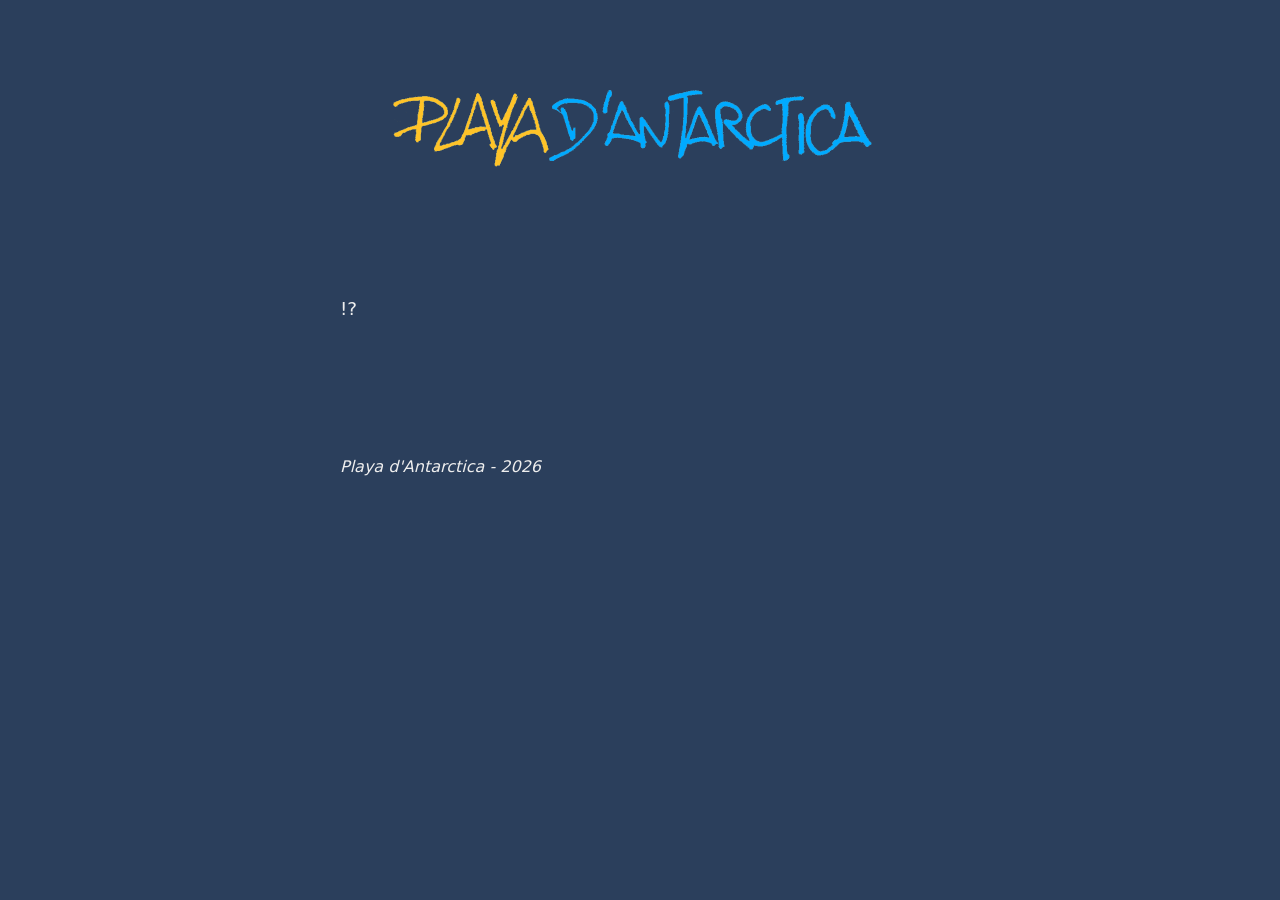
<file: index.html>
<!DOCTYPE html>
<html lang="fr">
<head>
  <meta charset="UTF-8">
  <meta name="viewport" content="width=device-width, initial-scale=1.0">
  <title>Playa d'Antarctica</title>
  <link rel="stylesheet" href="style.css">
</head>
<body>
  <div class="container">

    <a href="../../" class="banner-link">
  <img src="../../banner.png" alt="Playa d'Antarctica" class="banner">
</a>
<br>   
    <body>
      <body>
        <body>
          <body>
            <br>
    <ul class="projets">
  <li><a href="projets/bang-query/">!?</a></li>

    </ul>
    
    <br>
    <br>
    <br>
    <br>
    <br>

    <p><i>Playa d'Antarctica - 2026</i></p>
  </div>
</body>
</html>
</file>
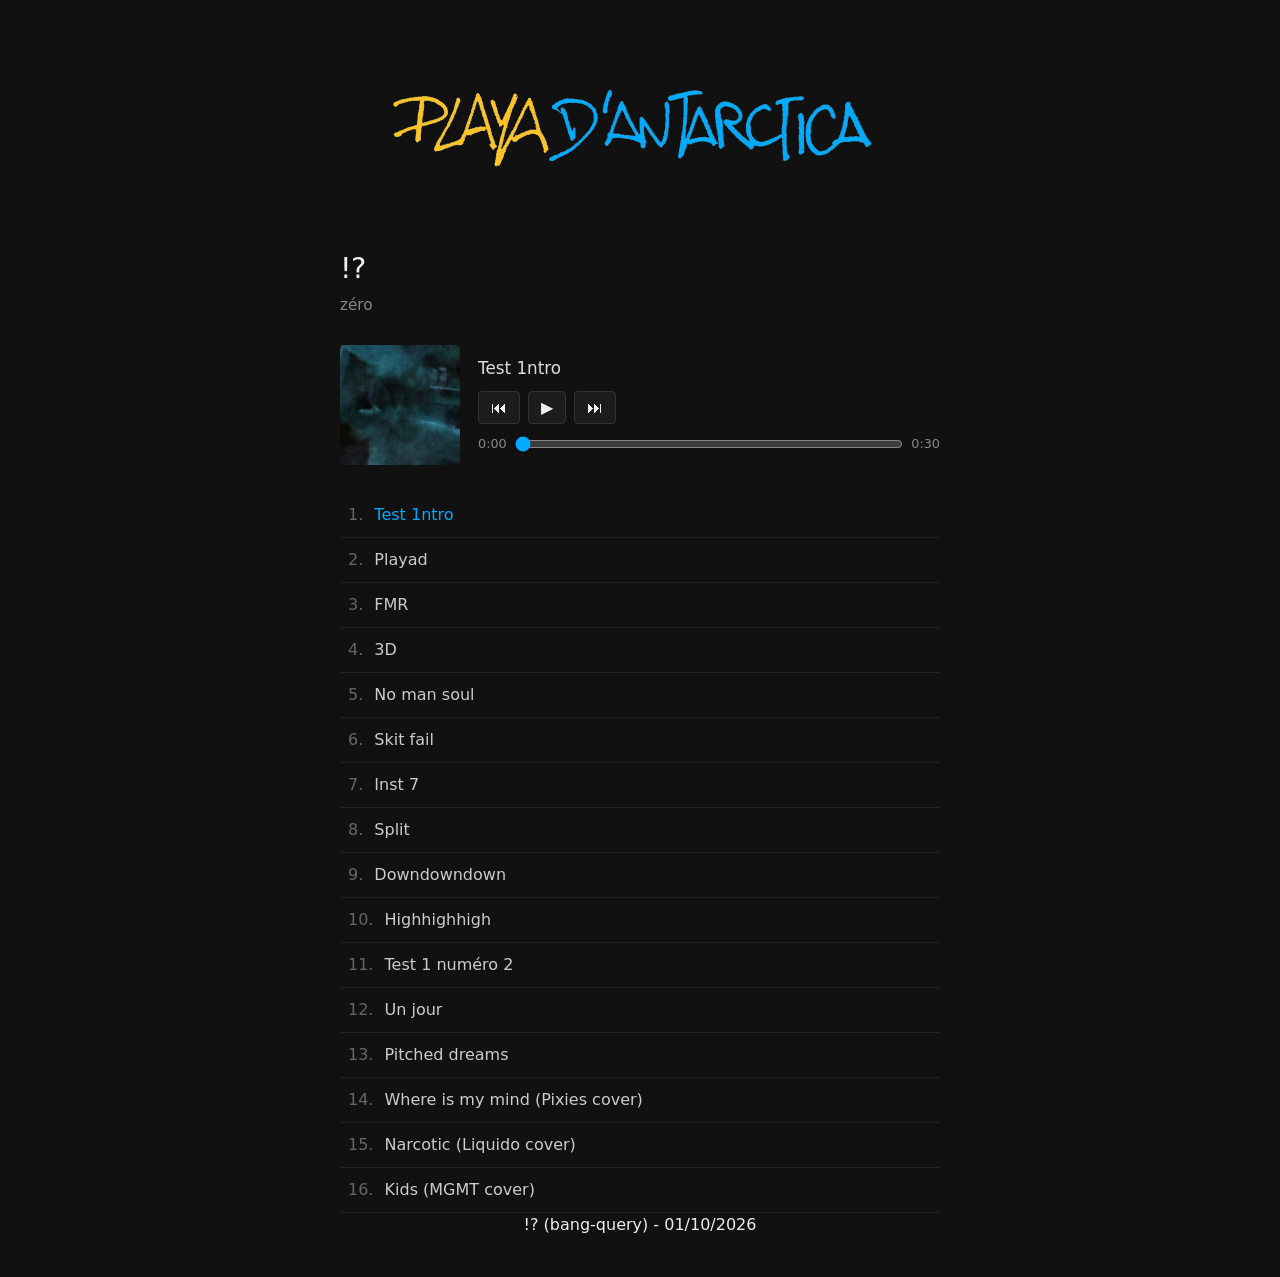
<file: projets/bang-query/index.html>
<!DOCTYPE html>
<html lang="fr">
<head>
  <meta charset="UTF-8">
  <meta name="viewport" content="width=device-width, initial-scale=1.0">
  <title>Nom de l’album – Playa d'Antarctica</title>
  <link rel="stylesheet" href="style.css">
</head>
<body>
  <div class="container">
    <a href="../../" class="banner-link">
      <img src="../../banner.png" alt="Playa d'Antarctica" class="banner">
    </a>

    <h1>!?</h1>
    <p class="subtitle">zéro</p>

    <div class="album">
      <img src="cover.jpg" alt="Pochette" class="album-cover">

      <div class="player">
        <p id="now-title">—</p>
        <audio id="audio" preload="metadata"></audio>

        <div class="controls">
          <button type="button" id="prev">⏮</button>
          <button type="button" id="play">▶</button>
          <button type="button" id="next">⏭</button>
        </div>

        <div class="seek">
          <span id="time">0:00</span>
          <input type="range" id="bar" min="0" max="100" value="0" step="0.1">
          <span id="duration">0:00</span>
        </div>
      </div>
    </div>

    <ol class="playlist" id="playlist"></ol>
  </div>

  <script>
const tracks = [
  { title: "Test 1ntro", file: "01 - Test 1ntro.mp3" },
  { title: "Playad", file: "02 - Playad.mp3" },
  { title: "FMR", file: "03 - FMR.mp3" },
  { title: "3D", file: "04 - 3D.mp3" },
  { title: "No man soul", file: "05 - No man soul.mp3" },
  { title: "Skit fail", file: "06 - Skit fail.mp3" },
  { title: "Inst 7", file: "07 - Inst 7.mp3" },
  { title: "Split", file: "08 - Split.mp3" },
  { title: "Downdowndown", file: "09 - Downdowndown.mp3" },
  { title: "Highhighhigh", file: "10 - Highhighhigh.mp3" },
  { title: "Test 1 numéro 2", file: "11 - Test 1 numéro 2.mp3" },
  { title: "Un jour", file: "12 - Un jour.mp3" },
  { title: "Pitched dreams", file: "13 - Pitched dreams.mp3" },
  { title: "Where is my mind (Pixies cover)", file: "14 - Where is my mind (Pixies cover).mp3" },
  { title: "Narcotic (Liquido cover)", file: "15 - Narcotic (Liquido cover).mp3" },
  { title: "Kids (MGMT cover)", file: "16 - Kids (MGMT cover).mp3" }
];

    const audio = document.getElementById("audio");
    const list = document.getElementById("playlist");
    const nowTitle = document.getElementById("now-title");
    const playBtn = document.getElementById("play");
    const bar = document.getElementById("bar");
    const timeEl = document.getElementById("time");
    const durEl = document.getElementById("duration");
    let index = 0;
    let seeking = false;

    function fmt(s) {
      if (!isFinite(s)) return "0:00";
      const m = Math.floor(s / 60);
      const sec = Math.floor(s % 60).toString().padStart(2, "0");
      return m + ":" + sec;
    }

    function load(i, autoplay) {
      index = i;
      audio.src = tracks[i].file;
      nowTitle.textContent = tracks[i].title;
      document.querySelectorAll(".playlist li").forEach((li, n) => {
        li.classList.toggle("active", n === i);
      });
      if (autoplay) audio.play();
    }

    tracks.forEach((t, i) => {
      const li = document.createElement("li");
      li.textContent = t.title;
      li.addEventListener("click", () => load(i, true));
      list.appendChild(li);
    });

    playBtn.addEventListener("click", () => {
      if (!audio.src) load(0, true);
      else if (audio.paused) audio.play();
      else audio.pause();
    });

    document.getElementById("prev").addEventListener("click", () => {
      load((index - 1 + tracks.length) % tracks.length, true);
    });

    document.getElementById("next").addEventListener("click", () => {
      load((index + 1) % tracks.length, true);
    });

    audio.addEventListener("play", () => { playBtn.textContent = "⏸"; });
    audio.addEventListener("pause", () => { playBtn.textContent = "▶"; });

    audio.addEventListener("ended", () => {
      if (index < tracks.length - 1) load(index + 1, true);
      else playBtn.textContent = "▶";
    });

    audio.addEventListener("timeupdate", () => {
      if (!seeking && audio.duration) {
        bar.value = (audio.currentTime / audio.duration) * 100;
      }
      timeEl.textContent = fmt(audio.currentTime);
    });

    audio.addEventListener("loadedmetadata", () => {
      durEl.textContent = fmt(audio.duration);
    });

    bar.addEventListener("input", () => { seeking = true; });
    bar.addEventListener("change", () => {
      if (audio.duration) audio.currentTime = (bar.value / 100) * audio.duration;
      seeking = false;
    });

    load(0, false);
  </script>

  <p><center> !? (bang-query) - 01/10/2026</center></p>
</body>
</html>
</file>
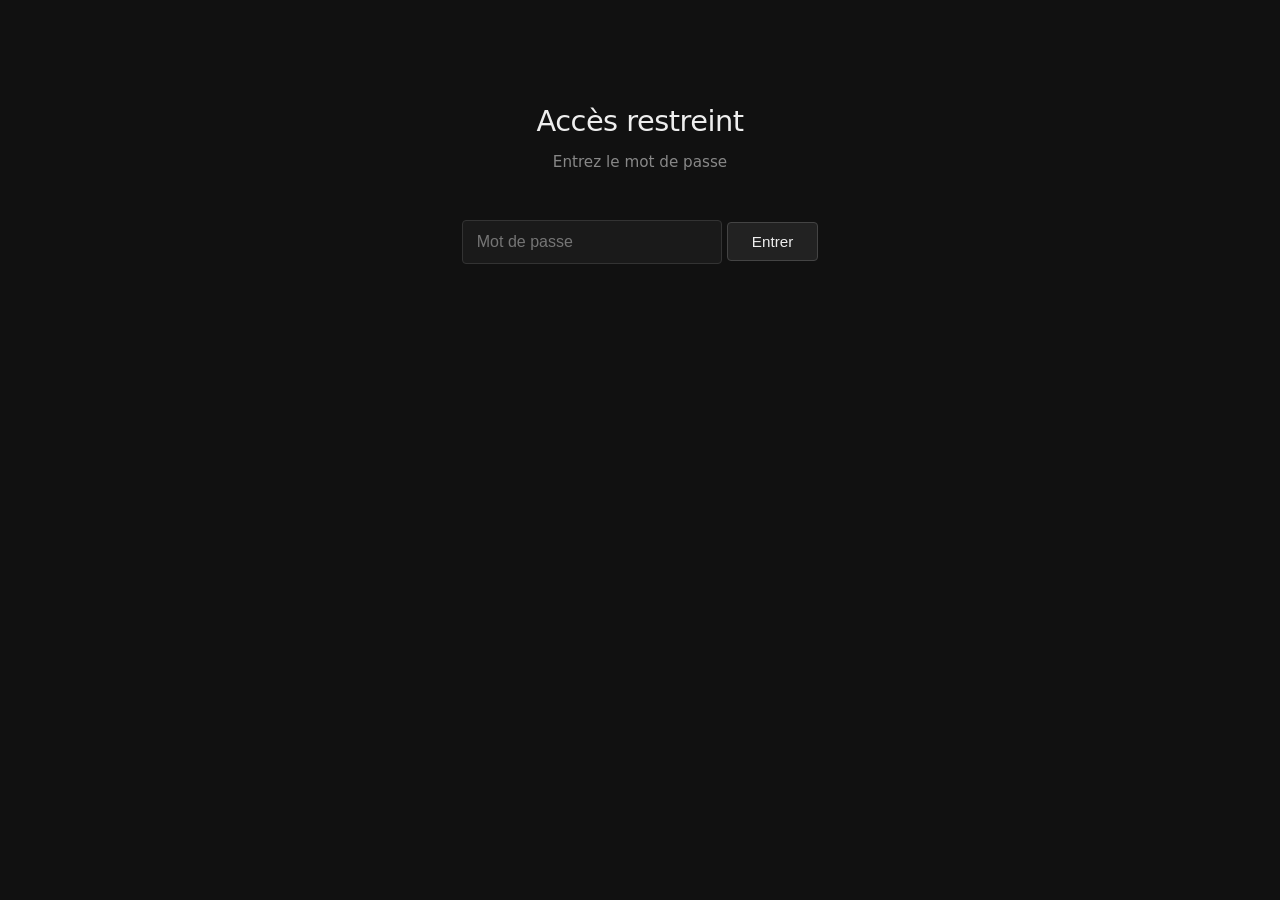
<file: projets/gui/index.html>
<!DOCTYPE html>
<html lang="fr">
<head>
  <meta charset="UTF-8">
  <meta name="viewport" content="width=device-width, initial-scale=1.0">
  <title>Accès restreint – Playa d'Antarctica</title>
  <link rel="stylesheet" href="style.css">
</head>
<body>
  <div class="container">

    <!-- Formulaire mot de passe -->
    <div id="login">
      <h1>Accès restreint</h1>
      <p class="subtitle">Entrez le mot de passe</p>
      <input type="password" id="password" placeholder="Mot de passe" autocomplete="off">
      <button onclick="checkPassword()">Entrer</button>
      <p id="error" class="error"></p>
    </div>

    <!-- Contenu protégé (caché par défaut) -->
    <div id="content" style="display: none;">
      <a href="../../" class="banner-link">
        <img src="../../banner.png" alt="Playa d'Antarctica" class="banner">
      </a>
      
      <h1>「PRIVÉ」</h1>
      <p class="subtitle">Albums</p>

      <div class="albums">
        <!-- Tu ajouteras tes embeds Bandcamp ici -->
        <!-- Exemple :
        <div class="album">
          <iframe style="border: 0; width: 100%; height: 120px;" src="https://bandcamp.com/EmbeddedPlayer/album=XXXXX/size=large/bgcol=333333/linkcol=0f91ff/tracklist=false/artwork=small/transparent=true/" seamless></iframe>
        </div>
        -->
      </div>
    </div>

  </div>

  <script>
    function checkPassword() {
      const input = document.getElementById('password').value;
      const error = document.getElementById('error');

      if (input === '42011') {
        document.getElementById('login').style.display = 'none';
        document.getElementById('content').style.display = 'block';
        // Optionnel : se souvenir pendant la session
        sessionStorage.setItem('auth', 'ok');
      } else {
        error.textContent = 'Mot de passe incorrect';
      }
    }

    // Si déjà connecté dans la session
    if (sessionStorage.getItem('auth') === 'ok') {
      document.getElementById('login').style.display = 'none';
      document.getElementById('content').style.display = 'block';
    }

    // Entrée avec la touche Entrée
    document.getElementById('password').addEventListener('keyup', function(e) {
      if (e.key === 'Enter') checkPassword();
    });
  </script>
</body>
</html>
</file>
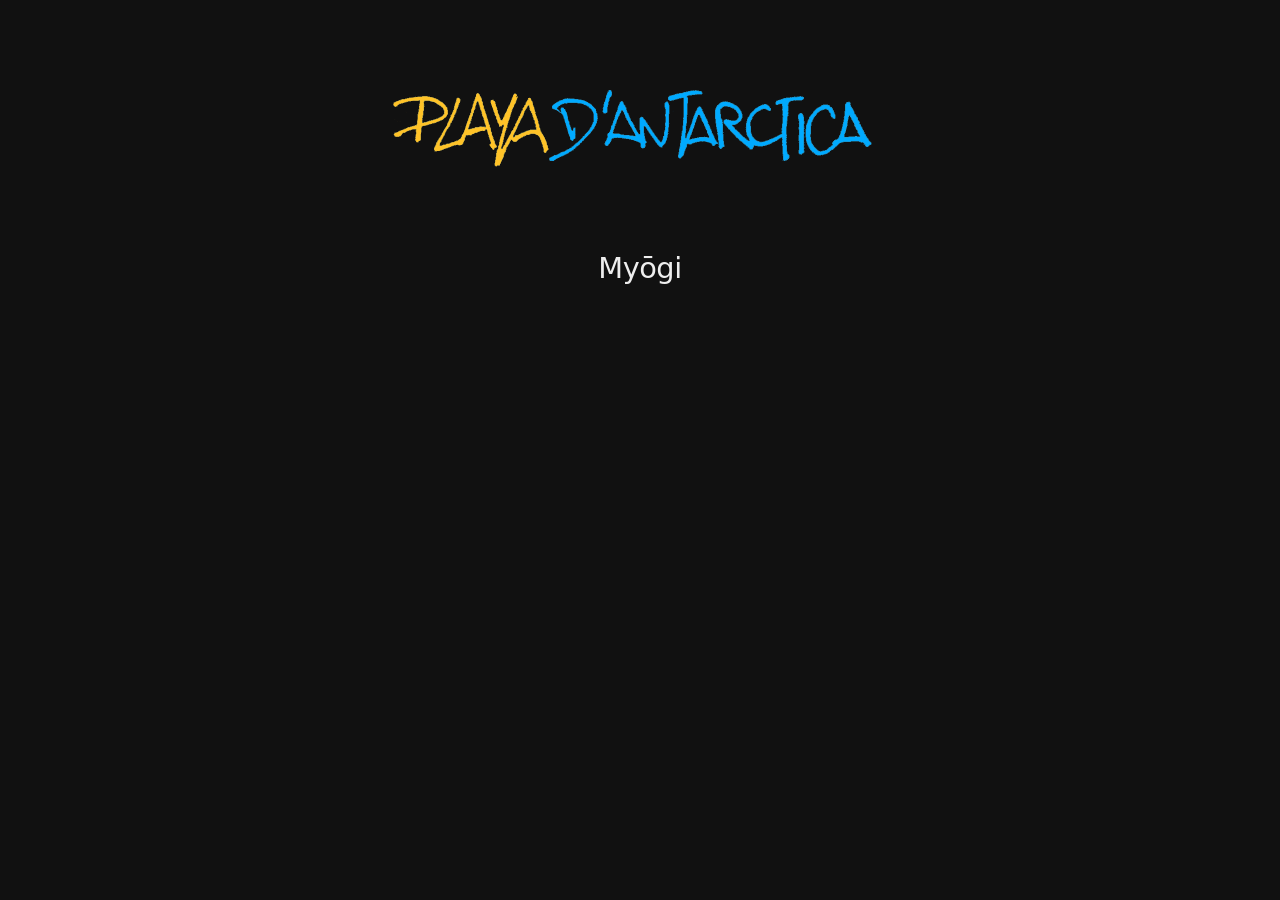
<file: projets/myogi/index.html>
<!DOCTYPE html>
<html lang="fr">
<head>
  <meta charset="UTF-8">
  <meta name="viewport" content="width=device-width, initial-scale=1.0">
  <title>Myōgi</title>
  <link rel="stylesheet" href="style.css">
</head>
<body>
  <div class="container">
<a href="../../" class="banner-link">
  <img src="../../banner.png" alt="Playa d'Antarctica" class="banner">
</a>   
   <h1>Myōgi</h1>

    
</body>
</html>
</file>
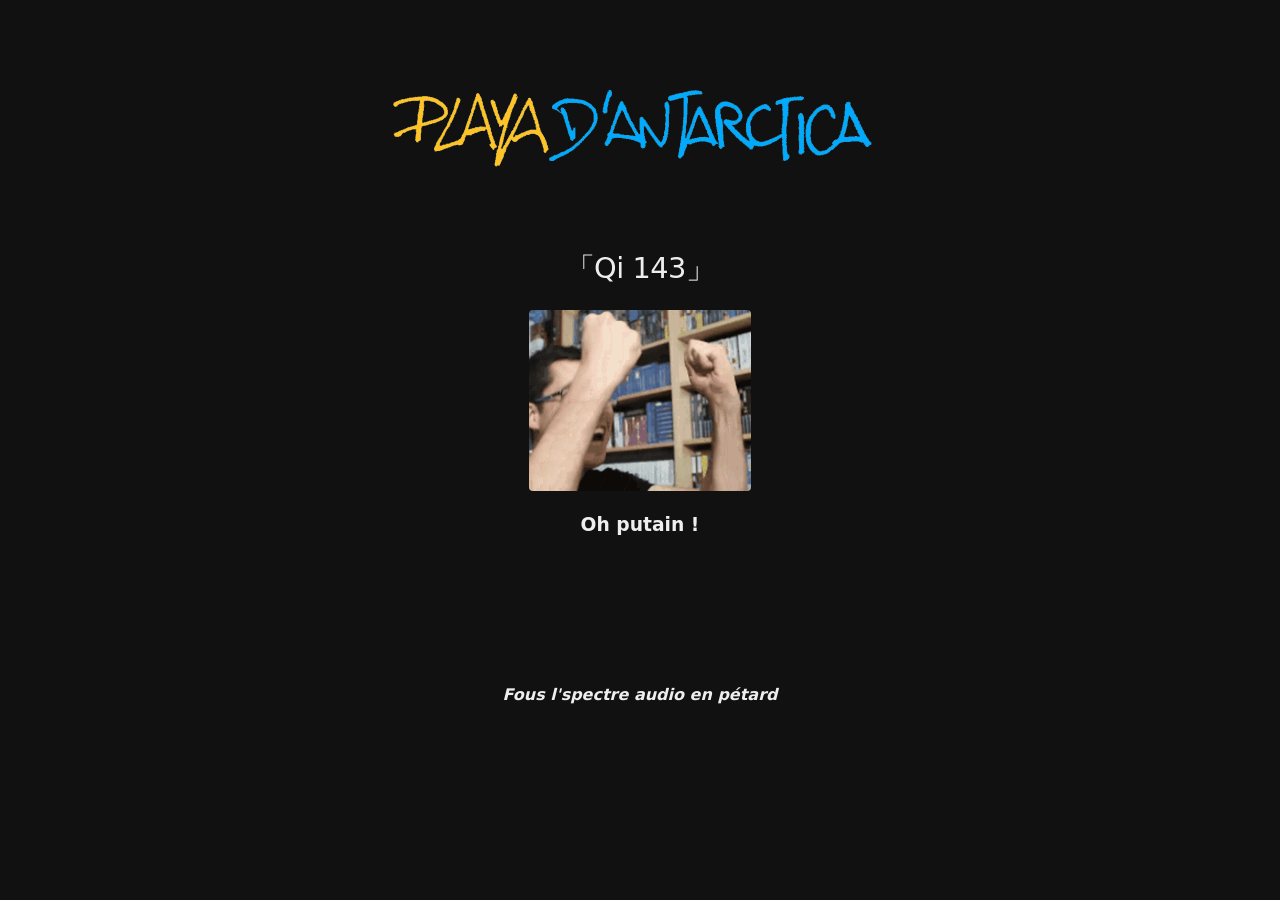
<file: projets/qi143/index.html>
<!DOCTYPE html>
<html lang="fr">
<head>
  <meta charset="UTF-8">
  <meta name="viewport" content="width=device-width, initial-scale=1.0">
  <title>Qi 143</title>
  <link rel="stylesheet" href="style.css">
</head>
<body>
  <div class="container">
<a href="../../" class="banner-link">
  <img src="../../banner.png" alt="Playa d'Antarctica" class="banner">
</a>    

     
    <h1>「Qi 143」</h1>

    <img src="kirby.gif" alt="Animation" class="gif">

    <h3>Oh putain !</h3>
    <br>
    <br>
    <br>
    <br>
    <br>
    <br>

    <h4><i>Fous l'spectre audio en pétard</i></h4>
    <div class="tracks">
  <br>
      

</body>
</html>
</file>
<file: style.css>
* {
  margin: 0;
  padding: 0;
  box-sizing: border-box;
}

body {
  font-family: system-ui, -apple-system, sans-serif;
  background: #2B3F5C;
  color: #eee;
  line-height: 1.5;
  padding: 40px 20px;
}

.container {
  max-width: 600px;
  margin: 0 auto;
}

h1 {
  font-size: 1.8rem;
  font-weight: 500;
  letter-spacing: -0.5px;
  margin-bottom: 4px;
}

.subtitle {
  color: #888;
  font-size: 0.95rem;
  margin-bottom: 40px;
}

.projets {
  list-style: none;
}

.projets li {
  margin-bottom: 12px;
}

.projets a {
  color: #eee;
  text-decoration: none;
  font-size: 1.15rem;
  border-bottom: 1px solid transparent;
  transition: border-color 0.2s;
}

.projets a:hover {
  border-bottom-color: #666;
}

.banner-link {
  display: block;
  margin: 0 auto 32px auto;
  text-align: center;
  max-width: 600px;
}

.banner {
  width: 100%;
  height: auto;
  display: block;
  border-radius: 4px;
}V
</file>
<file: projets/bang-query/style.css>
* { margin: 0; padding: 0; box-sizing: border-box; }

body {
  font-family: system-ui, -apple-system, sans-serif;
  background: #111;
  color: #eee;
  line-height: 1.5;
  padding: 40px 20px;
}

.container { max-width: 600px; margin: 0 auto; }

h1 {
  font-size: 1.8rem;
  font-weight: 500;
  letter-spacing: -0.5px;
  margin-bottom: 4px;
}

.subtitle {
  color: #888;
  font-size: 0.95rem;
  margin-bottom: 28px;
}

.banner-link { display: block; margin: 0 auto 32px auto; text-align: center; }
.banner { width: 100%; max-width: 900px; height: auto; display: block; margin: 0 auto; }

.album {
  display: flex;
  gap: 18px;
  align-items: center;
  margin-bottom: 28px;
}

.album-cover {
  width: 120px;
  height: 120px;
  object-fit: cover;
  border-radius: 4px;
  background: #222;
  flex-shrink: 0;
}

.player { flex: 1; min-width: 0; }

#now-title {
  font-size: 1.05rem;
  margin-bottom: 10px;
  color: #ddd;
}

.controls { display: flex; gap: 8px; margin-bottom: 10px; }

.controls button {
  background: #1c1c1c;
  color: #eee;
  border: 1px solid #333;
  border-radius: 4px;
  padding: 6px 12px;
  cursor: pointer;
  font-size: 1rem;
}

.controls button:hover { background: #2a2a2a; }

.seek {
  display: flex;
  align-items: center;
  gap: 8px;
  font-size: 0.8rem;
  color: #888;
}

#bar { flex: 1; accent-color: #00aaff; }

.playlist { list-style: none; counter-reset: track; }

.playlist li {
  counter-increment: track;
  padding: 10px 8px;
  border-bottom: 1px solid #222;
  cursor: pointer;
  color: #ccc;
}

.playlist li::before {
  content: counter(track) ". ";
  color: #666;
  margin-right: 6px;
}

.playlist li:hover { color: #fff; }
.playlist li.active { color: #00aaff; }

@media (max-width: 520px) {
  .album { flex-direction: column; align-items: flex-start; }
}
</file>
<file: projets/gui/style.css>
* {
  margin: 0;
  padding: 0;
  box-sizing: border-box;
}

body {
  font-family: system-ui, -apple-system, sans-serif;
  background: #111;
  color: #eee;
  line-height: 1.5;
  padding: 40px 20px;
}

.container {
  max-width: 600px;
  margin: 0 auto;
}

h1 {
  font-size: 1.8rem;
  font-weight: 500;
  letter-spacing: -0.5px;
  margin-bottom: 8px;
}

.subtitle {
  color: #888;
  font-size: 0.95rem;
  margin-bottom: 30px;
}

/* Login */
#login {
  text-align: center;
  padding-top: 60px;
}

#password {
  width: 100%;
  max-width: 260px;
  padding: 12px 14px;
  margin: 16px 0;
  background: #1a1a1a;
  border: 1px solid #333;
  color: #eee;
  font-size: 1rem;
  border-radius: 4px;
}

button {
  padding: 10px 24px;
  background: #222;
  border: 1px solid #444;
  color: #eee;
  font-size: 0.95rem;
  border-radius: 4px;
  cursor: pointer;
}

button:hover {
  background: #2a2a2a;
}

.error {
  color: #ff6b6b;
  margin-top: 12px;
  font-size: 0.9rem;
}

/* Banner */
.banner-link {
  display: block;
  margin: 0 auto 36px auto;
  text-align: center;
}

.banner {
  width: 100%;
  max-width: 900px;
  height: auto;
  display: block;
  margin: 0 auto;
  border-radius: 4px;
}

/* Albums */
.albums {
  display: flex;
  flex-direction: column;
  gap: 24px;
  margin-top: 20px;
}

.album iframe {
  border-radius: 4px;
}
</file>
<file: projets/myogi/style.css>
* {
  margin: 0;
  padding: 0;
  box-sizing: border-box;
}

body {
  font-family: system-ui, -apple-system, sans-serif;
  background: #111;
  color: #eee;
  line-height: 1.5;
  padding: 40px 20px;
}

.container {
  max-width: 600px;
  margin: 0 auto;
}

h1 {
  text-align: center;
  font-size: 1.8rem;
  font-weight: 500;
  letter-spacing: -0.5px;
  margin-bottom: 4px;
}

h3 {
  text-align: center;
}

h4 {
  text-align: center;
}
.back {
  display: inline-block;
  margin-bottom: 30px;
  color: #888;
  text-decoration: none;
  font-size: 0.9rem;
}

.back:hover {
  color: #ccc;
}

.tracks {
  margin-top: 36px;
}

.track {
  display: flex;
  align-items: center;
  gap: 14px;
  margin-bottom: 20px;
}

.track-cover {
  position: relative;
  width: 68px;
  height: 68px;
  flex-shrink: 0;
  background: #222;
  overflow: hidden;
  border-radius: 3px;
  cursor: pointer;
}

.track-cover img {
  width: 100%;
  height: 100%;
  object-fit: cover;
  display: block;
  transition: opacity 0.25s;
}

/* Triangle play */
.track-cover::after {
  content: "";
  position: absolute;
  top: 50%;
  left: 50%;
  transform: translate(-40%, -50%);
  width: 0;
  height: 0;
  border-top: 9px solid transparent;
  border-bottom: 9px solid transparent;
  border-left: 15px solid white;
  opacity: 0;
  transition: opacity 0.25s;
  pointer-events: none;
}

.track-cover:hover img {
  opacity: 0.55;
}

.track-cover:hover::after {
  opacity: 0.9;
}

.track-info {
  flex-grow: 1;
  min-width: 0;
}

.track-title {
  font-size: 1.08rem;
  margin-bottom: 6px;
  color: #ddd;
}

audio {
  width: 100%;
  height: 32px;
}

/* ===== Modal ===== */
.modal {
  display: none;
  position: fixed;
  top: 0;
  left: 0;
  width: 100%;
  height: 100%;
  background: rgba(0, 0, 0, 0.88);
  z-index: 1000;
  justify-content: center;
  align-items: center;
  padding: 20px;
}

.modal-content {
  position: relative;
  width: 100%;
  max-width: 900px;
  background: transparent;
  text-align: center;
}

.close {
  position: absolute;
  top: -36px;
  right: 0;
  font-size: 32px;
  color: #ccc;
  cursor: pointer;
  line-height: 1;
  z-index: 10;
}

.close:hover {
  color: white;
}

#video-container {
  position: relative;
  width: 100%;
  padding-bottom: 56.25%;
  height: 0;
  overflow: hidden;
  border-radius: 6px;
  background: #000;
}

#video-container iframe {
  position: absolute;
  top: 0;
  left: 0;
  width: 100%;
  height: 100%;
  border: none;
}

.banner-link {
  display: block;
  margin: 0 auto 32px auto;
  text-align: center;
  max-width: 600px;
}

.banner {
  width: 100%;
  height: auto;
  display: block;
  border-radius: 4px;
}

.gif {
  display: block;
  max-width: 37%;
  height: auto;
  margin: 20px auto;
  border-radius: 4px;
}
</file>
<file: projets/qi143/style.css>
* {
  margin: 0;
  padding: 0;
  box-sizing: border-box;
}

body {
  font-family: system-ui, -apple-system, sans-serif;
  background: #111;
  color: #eee;
  line-height: 1.5;
  padding: 40px 20px;
}

.container {
  max-width: 600px;
  margin: 0 auto;
}

h1 {
  text-align: center;
  font-size: 1.8rem;
  font-weight: 500;
  letter-spacing: -0.5px;
  margin-bottom: 4px;
}

h3 {
  text-align: center;
}

h4 {
  text-align: center;
}
.back {
  display: inline-block;
  margin-bottom: 30px;
  color: #888;
  text-decoration: none;
  font-size: 0.9rem;
}

.back:hover {
  color: #ccc;
}

.tracks {
  margin-top: 36px;
}

.track {
  display: flex;
  align-items: center;
  gap: 14px;
  margin-bottom: 20px;
}

.track-cover {
  position: relative;
  width: 68px;
  height: 68px;
  flex-shrink: 0;
  background: #222;
  overflow: hidden;
  border-radius: 3px;
  cursor: pointer;
}

.track-cover img {
  width: 100%;
  height: 100%;
  object-fit: cover;
  display: block;
  transition: opacity 0.25s;
}

/* Triangle play */
.track-cover::after {
  content: "";
  position: absolute;
  top: 50%;
  left: 50%;
  transform: translate(-40%, -50%);
  width: 0;
  height: 0;
  border-top: 9px solid transparent;
  border-bottom: 9px solid transparent;
  border-left: 15px solid white;
  opacity: 0;
  transition: opacity 0.25s;
  pointer-events: none;
}

.track-cover:hover img {
  opacity: 0.55;
}

.track-cover:hover::after {
  opacity: 0.9;
}

.track-info {
  flex-grow: 1;
  min-width: 0;
}

.track-title {
  font-size: 1.08rem;
  margin-bottom: 6px;
  color: #ddd;
}

audio {
  width: 100%;
  height: 32px;
}

/* ===== Modal ===== */
.modal {
  display: none;
  position: fixed;
  top: 0;
  left: 0;
  width: 100%;
  height: 100%;
  background: rgba(0, 0, 0, 0.88);
  z-index: 1000;
  justify-content: center;
  align-items: center;
  padding: 20px;
}

.modal-content {
  position: relative;
  width: 100%;
  max-width: 900px;
  background: transparent;
  text-align: center;
}

.close {
  position: absolute;
  top: -36px;
  right: 0;
  font-size: 32px;
  color: #ccc;
  cursor: pointer;
  line-height: 1;
  z-index: 10;
}

.close:hover {
  color: white;
}

#video-container {
  position: relative;
  width: 100%;
  padding-bottom: 56.25%;
  height: 0;
  overflow: hidden;
  border-radius: 6px;
  background: #000;
}

#video-container iframe {
  position: absolute;
  top: 0;
  left: 0;
  width: 100%;
  height: 100%;
  border: none;
}

.banner-link {
  display: block;
  margin: 0 auto 32px auto;
  text-align: center;
  max-width: 600px;
}

.banner {
  width: 100%;
  height: auto;
  display: block;
  border-radius: 4px;
}

.gif {
  display: block;
  max-width: 37%;
  height: auto;
  margin: 20px auto;
  border-radius: 4px;
}
</file>
